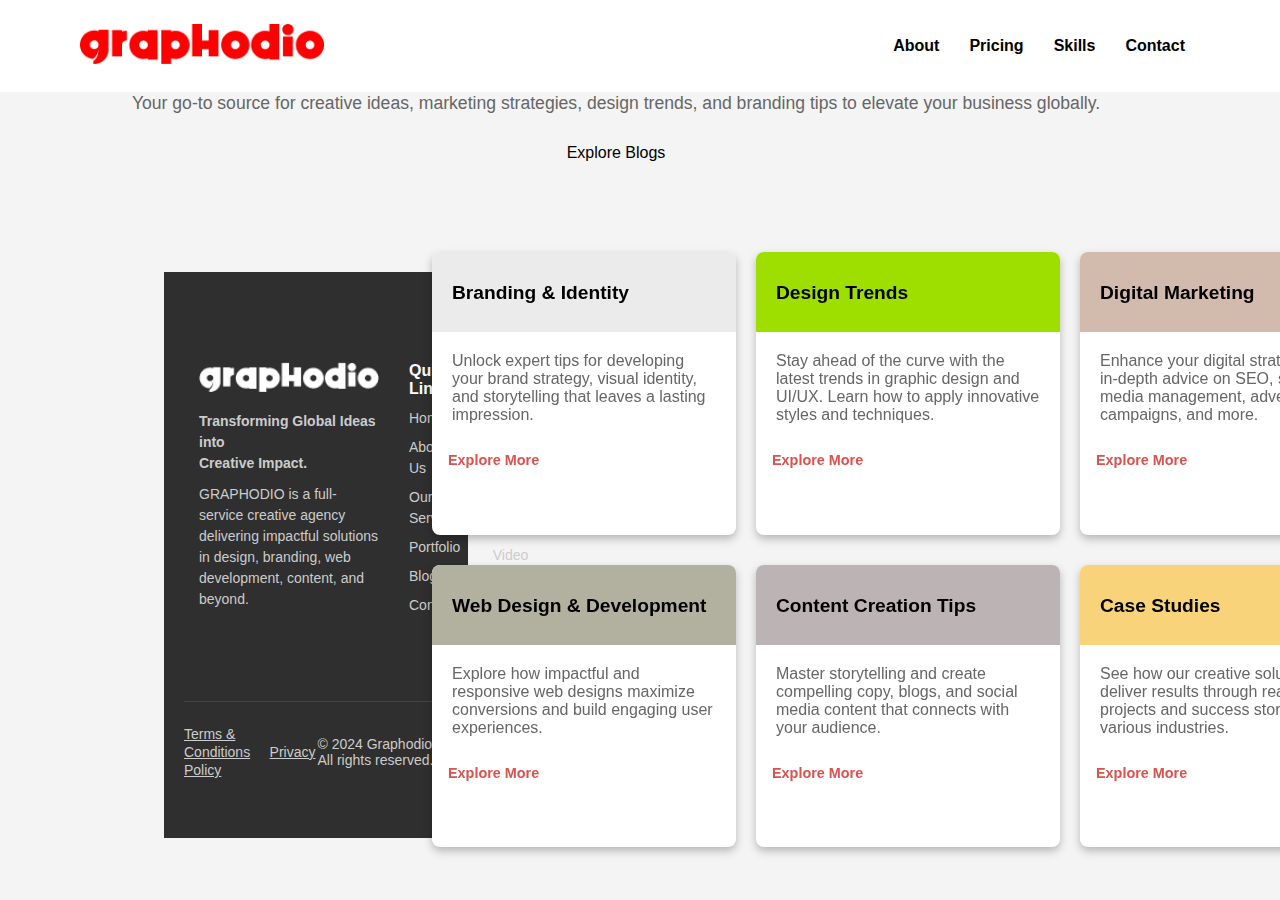
<file: mv1.0/blog.html>
<!DOCTYPE html>
<html lang="en">
<head>
    <meta charset="UTF-8">
    <meta name="viewport" content="width=device-width, initial-scale=1.0">
    <title>Graphodio Blog Section</title>
    <link rel="stylesheet" href="blog.css">
</head>
<body>
    <header>
        <nav class="navbar" id="navbar"> 
            <div class="logo" id="logo">
                <a href="#"><img src="images/logo.png" alt="Graphodio Logo"></a> 
            </div>
            <div class="menu-icon" id="menu-icon" onclick="toggleMenu()">
                <span class="bar"></span>
                <span class="bar"></span>
                <span class="bar"></span>
            </div>
            <ul class="nav-links" id="nav-links">
                <li><a href="#about">About</a></li>
                <li><a href="#service">Pricing</a></li>
                <li><a href="#skills">Skills</a></li>
                <li><a href="#contact">Contact</a></li>
            </ul>
        </nav>
      
    </header>
    
    <div class="blog-section">
        <h1>Insights That Inspire: The Graphodio Blog</h1>
        <p>Your go-to source for creative ideas, marketing strategies, design trends, and branding tips to elevate your business globally.</p>
        <a class="explore-btn" onclick="showContent()">Explore Blogs</a>
        <div class="blog-content" id="blogContent">
            <p>Welcome to the Graphodio Blog! Our mission is to empower businesses, designers, and marketers with the knowledge they need to succeed in a rapidly evolving digital world. Whether it’s understanding the latest design trends, building a powerful brand, or optimizing your digital marketing strategies, we’re here to help you stay informed and achieve impactful results.</p>
            <p>Start exploring and discover creative insights that can take your business to the next level!</p>
        </div>
    </div>

    <div class="grid-section">
        <div class="grid-item">
            <h2>Branding & Identity</h2>
            <div class="content">
            <p>Unlock expert tips for developing your brand strategy, visual identity, and storytelling that leaves a lasting impression.</p>
            <a class="explore-more" href="#">Explore More</a></div>
        </div>
        <div class="grid-item">
            <h2>Design Trends</h2>
            <div class="content">
            <p>Stay ahead of the curve with the latest trends in graphic design and UI/UX. Learn how to apply innovative styles and techniques.</p>
            <a class="explore-more" href="#">Explore More</a></div>
        </div>
        <div class="grid-item">
            <h2>Digital Marketing</h2>
            <div class="content">
            <p>Enhance your digital strategies with in-depth advice on SEO, social media management, advertising campaigns, and more.</p>
            <a class="explore-more" href="#">Explore More</a></div>
        </div>
        <div class="grid-item">
            <h2>Web Design & Development</h2>
            <div class="content">
            <p>Explore how impactful and responsive web designs maximize conversions and build engaging user experiences.</p>
            <a class="explore-more" href="#">Explore More</a></div>
        </div>
        <div class="grid-item">
            <h2>Content Creation Tips</h2>
            <div class="content">
            <p>Master storytelling and create compelling copy, blogs, and social media content that connects with your audience.</p>
            <a class="explore-more" href="#">Explore More</a></div>
        </div>
        <div class="grid-item">
            <h2>Case Studies</h2>
            <div class="content">
            <p>See how our creative solutions deliver results through real-life projects and success stories from various industries.</p>
            <a class="explore-more" href="#">Explore More</a></div>
        </div>
        <footer>
            <div class="footer-container">
              
              <div class="footer-section company-info">
                <img src="images/Frame 16.png" alt="Graphodio Logo" class="footer-logo" />
                <p class="slogan">Transforming Global Ideas into <br> Creative Impact.</p>
                <p class="description">
                  GRAPHODIO is a full-service creative agency delivering impactful solutions in design, branding, web development, content, and beyond.
                </p>
              </div>
              
              
              <div class="footer-section quick-links">
                <h3>Quick Links</h3>
                <ul>
                  <li><a href="#">Home</a></li>
                  <li><a href="#about">About Us</a></li>
                  <li><a href="#skills">Our Services</a></li>
                  <li><a>Portfolio</a></li>
                  <li><a>Blog</a></li>
                  <li><a href="#contact">Contact</a></li>
                </ul>
              </div>
              
              <div class="footer-section services">
                <h3>Our Services</h3>
                <ul>
                  <li><a>Branding</a></li>
                  <li><a>Web Design</a></li>
                  <li><a>Content Creation</a></li>
                  <li><a>Photography</a></li>
                  <li><a>Video Production</a></li>
                  <li><a>Social Media Marketing</a></li>
                </ul>
              </div>
              
              
              <div class="footer-section contact">
                <h3>Contact Us</h3>
                <p class="contact-infos">+8801782060008</p>
                <p class="contact-infos"><a href="mailto:info@graphodio.com">info@graphodio.com</a></p>
                <div class="social-icons">
                  <a href="https://www.facebook.com/Graphodio360" target="_blank"><i class="fab fa-facebook"></i></a>
                  <a href="https://www.instagram.com/graphodio360/" target="_blank"><i class="fab fa-instagram"></i></a>
                  <a href="https://www.linkedin.com/company/graphodio360/" target="_blank"><i class="fab fa-linkedin"></i></a>
                  <a href="mailto:info@graphodio.com" target="_blank"><i class="fas fa-envelope"></i></a>
      
                </div>
              </div>
            </div>
          
            
            <div class="footer-bottom">
              <div class="bottom-links">
                <a href="javascript:void(0);" id="open-terms-btn">Terms & Conditions</a>
                <a href="javascript:void(0);" id="open-policy-btn">Privacy Policy</a>
              </div>
              <div class="copyright">
                © 2024 Graphodio. All rights reserved.
              </div>
            
            <div id="terms-modal" class="modal">
              <div class="modal-content">
                  <span class="close-btn" id="close-terms-btn">&times;</span>
                  <h1>Terms & Conditions</h1>
                  <div class="terms-section">
                    <h2 onclick="toggleSection(this)">1. Acceptance of Terms</h2>
                    <p>Welcome to Graphodio. By accessing our website (https://graphodio.com) and using our services, you agree to comply with and be bound by the following Terms and Conditions. If you do not agree to all of these terms, please do not use our website or services.</p>
                </div>
        
                
                <div class="terms-section">
                    <h2 onclick="toggleSection(this)">2. Services</h2>
                    <p>Graphodio provides creative solutions, including branding, web design, content creation, photography, video production, and marketing services. The scope, deliverables, and pricing will be detailed in project proposals and contracts shared with clients.</p>
                </div>
        
                
                <div class="terms-section">
                    <h2 onclick="toggleSection(this)">3. Use of Website</h2>
                    <p>•You may browse our website for general information.<br>
                        •	Do not misuse, copy, or modify the website’s content without written permission.<br>
                        •	All intellectual property, including text, designs, and images, is the property of Graphodio.</p>
                </div>
        
                
                <div class="terms-section">
                    <h2 onclick="toggleSection(this)">4. Payments and Billing</h2>
                    <p>•All projects and services are subject to payment terms agreed upon in our contracts or proposals.<br>
                        •	Late payments may incur penalties.<br>
                        •	For recurring services (e.g., subscriptions), timely payment is mandatory to maintain the agreement.
                    </p>
                </div>
        
                
                <div class="terms-section">
                    <h2 onclick="toggleSection(this)">5. Client Responsibilities</h2>
                    <p>•	Provide necessary project materials (content, brand guidelines, etc.) in a timely manner.<br>
                        •	Provide clear feedback during the design or service process.<br>
                        •	Delays caused by the client may affect the project timeline.</p>
                </div>
        
                
                <div class="terms-section">
                    <h2 onclick="toggleSection(this)">6. Termination</h2>
                    <p>Either party may terminate a contract or service with a prior written notice. Fees for completed work or services rendered will still be due.</p>
                </div>
        
                
                <div class="terms-section">
                    <h2 onclick="toggleSection(this)">7. Limitations of Liability</h2>
                    <p>Graphodio is not liable for: <br>
                        •	Any direct, indirect, or incidental damages caused during or after our services.<br>
                        •	Technical website issues due to external circumstances.</p>
                </div>
        
                
                <div class="terms-section">
                    <h2 onclick="toggleSection(this)">8. Changes to Terms</h2>
                    <p>Graphodio reserves the right to update or modify these Terms and Conditions at any time. Continued use of our website or services will indicate acceptance of updated terms.</p>
                </div>
        
               
                <div class="terms-section">
                    <h2 onclick="toggleSection(this)">9. Contact Us</h2>
                    <p>
                        If you have questions about these Terms & Conditions, please contact us: <br>
                        Email: info@graphodio.com</p>
                </div>
            </div>
              </div>
        
          
      <div id="policy-modal" class="modal">
        <div class="modal-content">
            <span class="close-btn" id="close-policy-btn">&times;</span>
            <h1>Privacy Policy</h1>
            <p>At Graphodio, we respect your privacy and are committed to protecting your personal information. This Privacy Policy explains what data we collect, why we collect it, and how it is used.</p>
      
        
            
            <div class="policy-section">
                <h2 onclick="toggleSection(this)">1. Information We Collect</h2>
                <p> We collect the following types of information:<br>
                    •	Personal Information: Your name, email address, phone number, or business details (when you contact us, use our services, or sign up for newsletters).<br>
                    •	Non-Personal Data: Data like IP addresses, browser information, and cookies when you visit our website.</p>
            </div>
      
            
            <div class="policy-section">
                <h2 onclick="toggleSection(this)">2. How We Use Your Information</h2>
                <p>	•	To communicate with you regarding inquiries, services, or project updates.<br>
                    •	To improve our website’s functionality and user experience.<br>
                    •	To provide personalized marketing (e.g., newsletters or service updates).<br>
                    •	To fulfill our legal and administrative obligations.</p>
            </div>
      
            
            <div class="policy-section">
                <h2 onclick="toggleSection(this)">3. Cookies and Tracking Technologies</h2>
                <p>Our website uses cookies to enhance user experience. Cookies help us analyze web traffic and personalize content. You can control cookie preferences in your browser settings.</p>
            </div>
      
            
            <div class="policy-section">
                <h2 onclick="toggleSection(this)">4. Information Sharing</h2>
                <p>We do not sell, rent, or share your personal information with third parties except:<br>
                    •	With your consent.<br>
                    •	With trusted service providers assisting us with hosting, email delivery, or analytics.<br>
                    •	To comply with legal obligations.
                </p>
            </div>
      
            
            <div class="policy-section">
                <h2 onclick="toggleSection(this)">5. Data Security</h2>
                <p>We prioritize data protection and take reasonable measures to keep your personal data secure from unauthorized access, misuse, or breaches.</p>
            </div>
      
            
            <div class="policy-section">
                <h2 onclick="toggleSection(this)">6. Your Rights</h2>
                <p>You have the right to:<br>
                    •	Request access to your data.<br>
                    •	Modify or delete your personal information.<br>
                    •	Withdraw consent for marketing communications.<br>
                    <br>
                To exercise these rights, please email us at: info@graphodio.com.
                </p>
            </div>
      
            <!-- Section 7 -->
            <div class="policy-section">
                <h2 onclick="toggleSection(this)">7. External Links</h2>
                <p>Our website may contain links to third-party websites. Graphodio is not responsible for their privacy practices or content. Please review their policies separately.</p>
            </div>
      
           
            <div class="policy-section">
                <h2 onclick="toggleSection(this)">8. Updates to Privacy Policy</h2>
                <p>We reserve the right to update this Privacy Policy when necessary. We recommend you review it periodically.</p>
            </div>
      
            
            <div class="policy-section">
                <h2 onclick="toggleSection(this)">9. Contact Us</h2>
                <p>For any questions regarding this Privacy Policy, contact us at:<br>
                    📧 Email: info@graphodio.com</p>
            </div>
        </div>
        <script>
          // Toggle visibility of the section content
      function toggleSection(element) {
          const content = element.nextElementSibling;
          if (content.style.display === "none" || content.style.display === "") {
              content.style.display = "block";
          } else {
              content.style.display = "none";
          }
      }
      
      // Close Page Button
      function closePage() {
          window.history.back();
      }
      
          const termsModal = document.getElementById("terms-modal");
          const policyModal = document.getElementById("policy-modal");
          
          
          const openTermsBtn = document.getElementById("open-terms-btn");
          const openPolicyBtn = document.getElementById("open-policy-btn");
          
          
          const closeTermsBtn = document.getElementById("close-terms-btn");
          const closePolicyBtn = document.getElementById("close-policy-btn");
          
          
          openTermsBtn.addEventListener("click", () => {
            termsModal.style.display = "block";
          });
          
          
          openPolicyBtn.addEventListener("click", () => {
            policyModal.style.display = "block";
          });
          
         
          closeTermsBtn.addEventListener("click", () => {
            termsModal.style.display = "none";
          });
          
          
          closePolicyBtn.addEventListener("click", () => {
            policyModal.style.display = "none";
          });
          
          
          window.addEventListener("click", (e) => {
            if (e.target === termsModal) {
              termsModal.style.display = "none";
            } else if (e.target === policyModal) {
              policyModal.style.display = "none";
            }
          });
          </script></div></div>
          </footer>
    </div>    <script src="blog.js"></script>
</body>
</html>
</file>
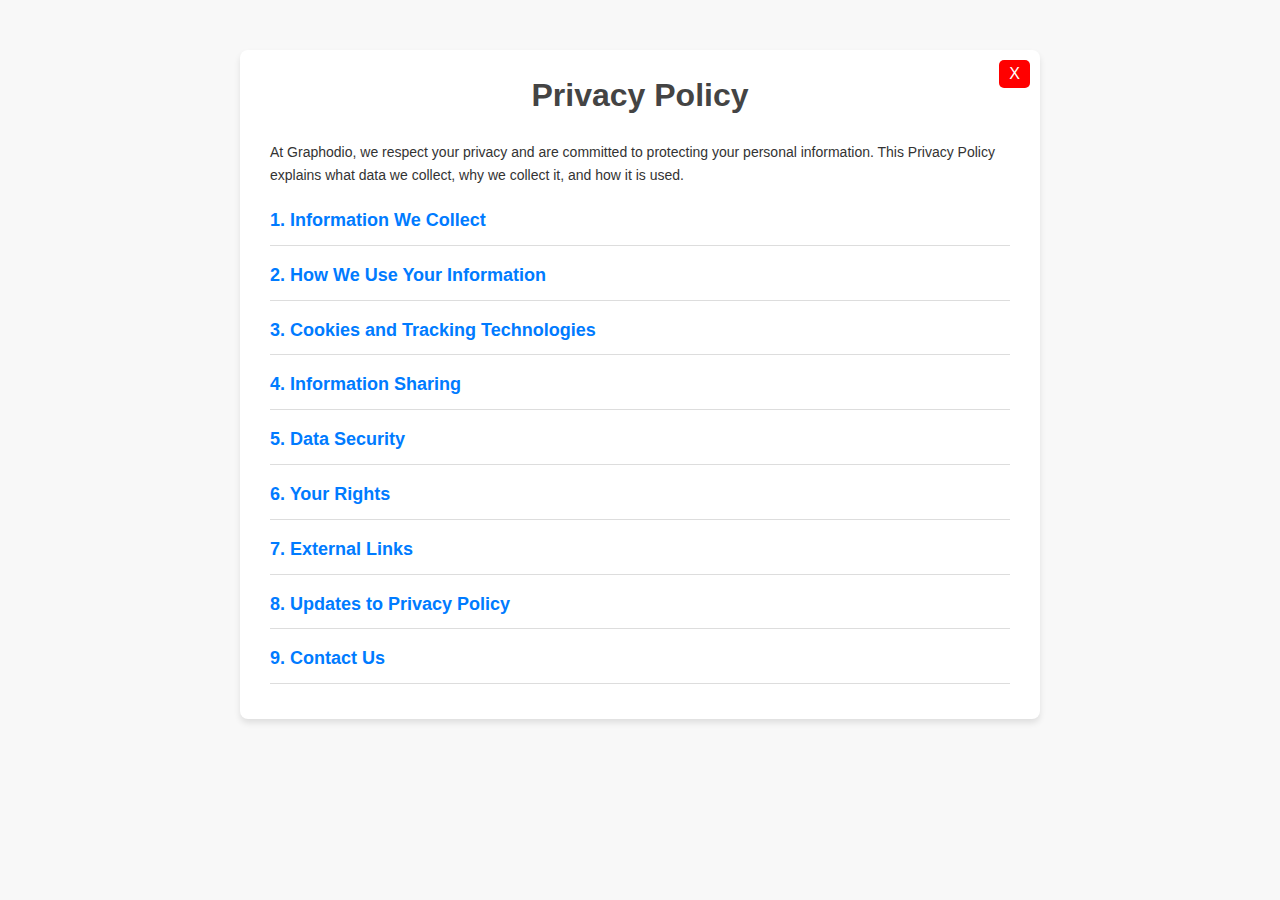
<file: mv1.0/Policy.html>
<!DOCTYPE html>
<html lang="en">
<head>
    <meta charset="UTF-8">
    <meta name="viewport" content="width=device-width, initial-scale=1.0">
    <title>Privacy Policy</title>
    <link rel="stylesheet" href="Policy.css">
    <link rel="icon" href="images/favicon.png" type="image/x-icon">
    <!-- Google tag (gtag.js) -->
<script async src="https://www.googletagmanager.com/gtag/js?id=G-K357W4STM4"></script>
<script>
  window.dataLayer = window.dataLayer || [];
  function gtag(){dataLayer.push(arguments);}
  gtag('js', new Date());

  gtag('config', 'G-K357W4STM4');
</script>
</head>
<body>
    <!-- Main Container -->
    <div class="policy-container">
        <button class="close-btn" onclick="closePage()">X</button>
        <h1>Privacy Policy</h1>
        <p>At Graphodio, we respect your privacy and are committed to protecting your personal information. This Privacy Policy explains what data we collect, why we collect it, and how it is used.</p>

    
        <!-- Section 1 -->
        <div class="policy-section">
            <h2 onclick="toggleSection(this)">1. Information We Collect</h2>
            <p> We collect the following types of information:<br>
                •	Personal Information: Your name, email address, phone number, or business details (when you contact us, use our services, or sign up for newsletters).<br>
                •	Non-Personal Data: Data like IP addresses, browser information, and cookies when you visit our website.</p>
        </div>

        <!-- Section 2 -->
        <div class="policy-section">
            <h2 onclick="toggleSection(this)">2. How We Use Your Information</h2>
            <p>	•	To communicate with you regarding inquiries, services, or project updates.<br>
                •	To improve our website’s functionality and user experience.<br>
                •	To provide personalized marketing (e.g., newsletters or service updates).<br>
                •	To fulfill our legal and administrative obligations.</p>
        </div>

        <!-- Section 3 -->
        <div class="policy-section">
            <h2 onclick="toggleSection(this)">3. Cookies and Tracking Technologies</h2>
            <p>Our website uses cookies to enhance user experience. Cookies help us analyze web traffic and personalize content. You can control cookie preferences in your browser settings.</p>
        </div>

        <!-- Section 4 -->
        <div class="policy-section">
            <h2 onclick="toggleSection(this)">4. Information Sharing</h2>
            <p>We do not sell, rent, or share your personal information with third parties except:<br>
                •	With your consent.<br>
                •	With trusted service providers assisting us with hosting, email delivery, or analytics.<br>
                •	To comply with legal obligations.
            </p>
        </div>

        <!-- Section 5 -->
        <div class="policy-section">
            <h2 onclick="toggleSection(this)">5. Data Security</h2>
            <p>We prioritize data protection and take reasonable measures to keep your personal data secure from unauthorized access, misuse, or breaches.</p>
        </div>

        <!-- Section 6 -->
        <div class="policy-section">
            <h2 onclick="toggleSection(this)">6. Your Rights</h2>
            <p>You have the right to:<br>
                •	Request access to your data.<br>
                •	Modify or delete your personal information.<br>
                •	Withdraw consent for marketing communications.<br>
                <br>
            To exercise these rights, please email us at: info@graphodio.com.
            </p>
        </div>

        <!-- Section 7 -->
        <div class="policy-section">
            <h2 onclick="toggleSection(this)">7. External Links</h2>
            <p>Our website may contain links to third-party websites. Graphodio is not responsible for their privacy practices or content. Please review their policies separately.</p>
        </div>

        <!-- Section 8 -->
        <div class="policy-section">
            <h2 onclick="toggleSection(this)">8. Updates to Privacy Policy</h2>
            <p>We reserve the right to update this Privacy Policy when necessary. We recommend you review it periodically.</p>
        </div>

        <!-- Section 9 -->
        <div class="policy-section">
            <h2 onclick="toggleSection(this)">9. Contact Us</h2>
            <p>For any questions regarding this Privacy Policy, contact us at:<br>
                📧 Email: info@graphodio.com</p>
        </div>
    </div>

    <script src="Policy.js"></script>
</body>
</html>
</file>
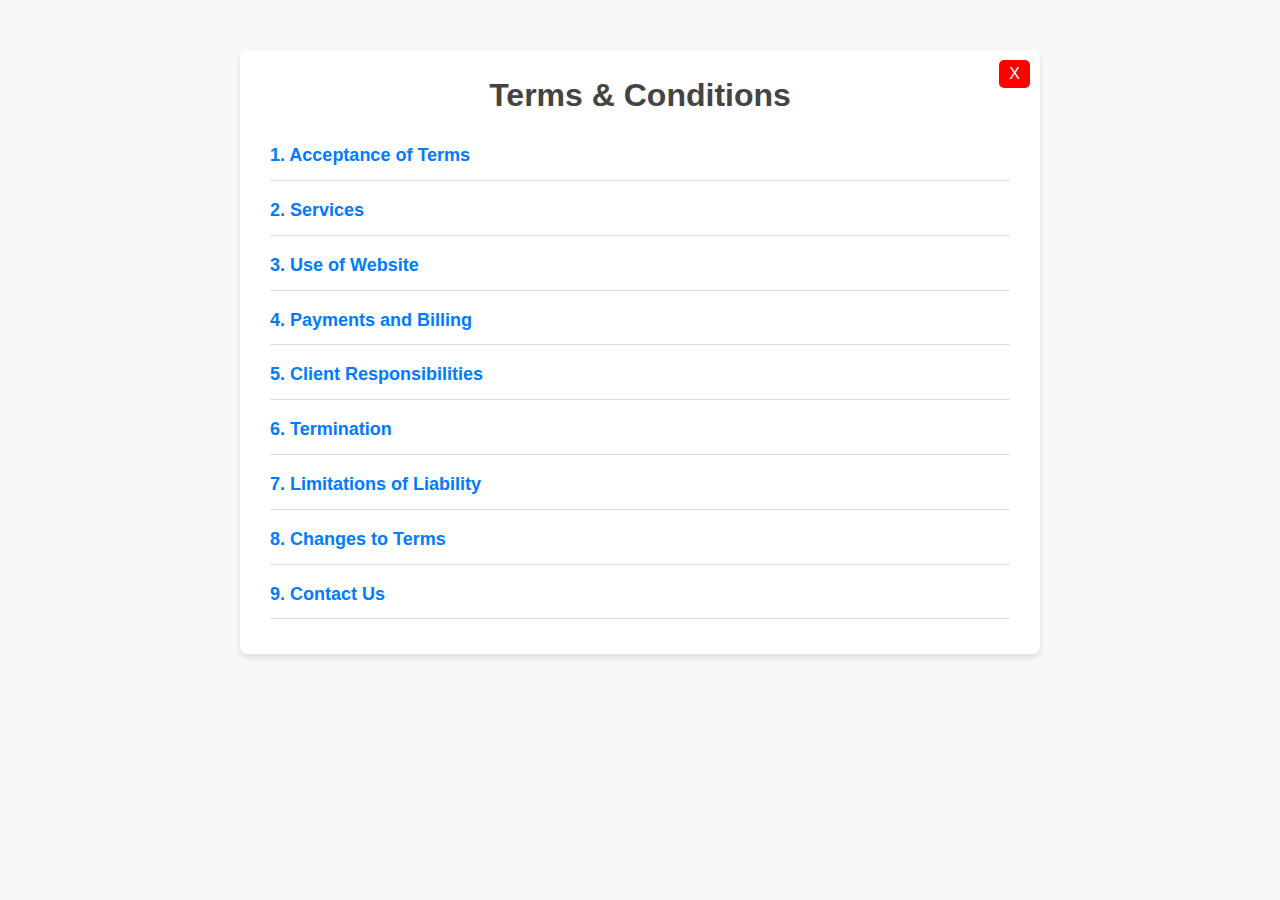
<file: mv1.0/T&C.html>
<!DOCTYPE html>
<html lang="en">
<head>
    <meta charset="UTF-8">
    <meta name="viewport" content="width=device-width, initial-scale=1.0">
    <title>Terms & Conditions</title>
    <link rel="stylesheet" href="T&C.css">
    <link rel="icon" href="images/favicon.png" type="image/x-icon">
    <!-- Google tag (gtag.js) -->
<script async src="https://www.googletagmanager.com/gtag/js?id=G-K357W4STM4"></script>
<script>
  window.dataLayer = window.dataLayer || [];
  function gtag(){dataLayer.push(arguments);}
  gtag('js', new Date());

  gtag('config', 'G-K357W4STM4');
</script>
</head>
<body>
    <!-- Main Container -->
    <div class="terms-container">
        <button class="close-btn" onclick="closePage()">X</button>
        <h1>Terms & Conditions</h1>

        <!-- Section 1 -->
        <div class="terms-section">
            <h2 onclick="toggleSection(this)">1. Acceptance of Terms</h2>
            <p>Welcome to Graphodio. By accessing our website (https://graphodio.com) and using our services, you agree to comply with and be bound by the following Terms and Conditions. If you do not agree to all of these terms, please do not use our website or services.</p>
        </div>

        <!-- Section 2 -->
        <div class="terms-section">
            <h2 onclick="toggleSection(this)">2. Services</h2>
            <p>Graphodio provides creative solutions, including branding, web design, content creation, photography, video production, and marketing services. The scope, deliverables, and pricing will be detailed in project proposals and contracts shared with clients.</p>
        </div>

        <!-- Section 3 -->
        <div class="terms-section">
            <h2 onclick="toggleSection(this)">3. Use of Website</h2>
            <p>•You may browse our website for general information.<br>
                •	Do not misuse, copy, or modify the website’s content without written permission.<br>
                •	All intellectual property, including text, designs, and images, is the property of Graphodio.</p>
        </div>

        <!-- Section 4 -->
        <div class="terms-section">
            <h2 onclick="toggleSection(this)">4. Payments and Billing</h2>
            <p>•All projects and services are subject to payment terms agreed upon in our contracts or proposals.<br>
                •	Late payments may incur penalties.<br>
                •	For recurring services (e.g., subscriptions), timely payment is mandatory to maintain the agreement.
            </p>
        </div>

        <!-- Section 5 -->
        <div class="terms-section">
            <h2 onclick="toggleSection(this)">5. Client Responsibilities</h2>
            <p>•	Provide necessary project materials (content, brand guidelines, etc.) in a timely manner.<br>
                •	Provide clear feedback during the design or service process.<br>
                •	Delays caused by the client may affect the project timeline.</p>
        </div>

        <!-- Section 6 -->
        <div class="terms-section">
            <h2 onclick="toggleSection(this)">6. Termination</h2>
            <p>Either party may terminate a contract or service with a prior written notice. Fees for completed work or services rendered will still be due.</p>
        </div>

        <!-- Section 7 -->
        <div class="terms-section">
            <h2 onclick="toggleSection(this)">7. Limitations of Liability</h2>
            <p>Graphodio is not liable for: <br>
                •	Any direct, indirect, or incidental damages caused during or after our services.<br>
                •	Technical website issues due to external circumstances.</p>
        </div>

        <!-- Section 8 -->
        <div class="terms-section">
            <h2 onclick="toggleSection(this)">8. Changes to Terms</h2>
            <p>Graphodio reserves the right to update or modify these Terms and Conditions at any time. Continued use of our website or services will indicate acceptance of updated terms.</p>
        </div>

        <!-- Section 9 -->
        <div class="terms-section">
            <h2 onclick="toggleSection(this)">9. Contact Us</h2>
            <p>
                If you have questions about these Terms & Conditions, please contact us: <br>
                Email: info@graphodio.com</p>
        </div>
    </div>

    <script src="T&C.js"></script>
</body>
</html>
</file>
<file: mv1.0/blog.css>
* {
    margin: 0;
     padding: 0;
   }
   
   body {
     font-family: Sora, sans-serif;
   }
   
body {
    font-family: Arial, sans-serif;
    margin: 0;
    padding: 0;
    justify-content: center;
    align-items: center;
    min-height: 100vh;
    background-color: #f4f4f4;
}
.navbar {
    background-color: white;
    padding: 24px 80px;
    display: flex;
    justify-content: space-between;
    align-items: center;
    
    position: fixed;
    top: 0;
    left: 0;
    right: 0;
    z-index: 1000;
    transition: background-color 0.3s ease; /* Smooth transition */
}
.logo img {
    height: 40px;
    width: auto;
    transition: filter 0.3s ease; /* Smooth transition for logo color change */
}
.nav-links {
    list-style: none;
    display: flex;
    justify-content: flex-end;
}

.nav-links li {
    margin: 0 15px;
    position: relative;
}

.nav-links a {
    text-decoration: none;
    color: black; /* Original color */
    font-weight: bold;
    transition: color 0.3s ease; /* Smooth transition for link color change */
}

.nav-links a:hover {
    color: #FF0000; /* Original hover color before scrolling */
}
.navbar.scrolled .nav-links a {
    color: white; /* Links turn white after scrolling */
}

.navbar.scrolled .nav-links a:hover {
    color: black; /* Links turn black on hover after scrolling */
}
/* Media Query for small screens */
@media screen and (max-width: 768px) {
    .nav-links {
        display: none;
        flex-direction: column;
        position: absolute;
        top: 60px;
        left: 0;
        width: 100%;
        background-color: white;
        padding: 0;
    }

    .nav-links li {
        text-align: center;
        margin: 0;
        padding: 10px 0;
    }

    .nav-links li a {
        display: block;
        padding: 10px;
        color: black;
    }

    .menu-icon {
        display: flex; /* Show the menu icon on small screens */
    }

    /* Show menu when clicked */
    .nav-links.active {
        display: flex; /* Show the nav links in column format */
    }

    /* Dropdown visibility on small screens */
    .dropdown-content {
        position: relative; /* Adjust the dropdown for small screens */
    }

    .dropdown.active .dropdown-content {
        display: block;
    }
}

/* Media Query for larger screens (hover behavior) */
@media screen and (min-width: 769px) {
    .dropdown:hover .dropdown-content {
        display: block; /* Show dropdown on hover */
    }
}

footer {
    background-color: #2f2f2f;
    color: #fff;
    font-family: 'sora', sans-serif;
    padding: 40px 20px 0 20px;
  }
  
   .footer-container {
    display: flex;
    justify-content: space-between;
    max-width: 1200px;
    margin: 0 auto;
    margin-top: 50px;
    margin-bottom: 35px;

  }
  
 .footer-section {
    flex: 1;
    margin: 0 15px;
  }
  
  .footer-logo {
    width: 180px;
    margin-bottom: 15px;
  }
  

  .footer-section h3 {
    font-size: 16px;
    font-weight: bold;
    margin-bottom: 10px;
  }
  
  .footer-section p,
  .footer-section a {
    font-size: 14px;
    line-height: 1.5;
    color: #ccc;
    text-decoration: none;
  }
  
  
  .footer-section a:hover {
    color: #fff;
  }
  
  .slogan {
    font-weight: bold;
    margin-bottom: 10px;
    font-size: 16px;
  }
  
  .description {
    font-size: 14px;
    line-height: 1.5;
  }
  
  /* Quick Links & Services List */
.footer-section ul {
    list-style: none;
    padding: 0;
  }
  
.footer-section ul li {
    margin-bottom: 8px;
  }
  
.footer-section ul li a {
    color: #ccc;
  }
  
.footer-section ul li a:hover {
    color: #fff;
  }
  
  /* Contact Section */
.contact-infos {
    margin-bottom: 10px;
  }
  
.social-icons a {
    color: #ccc;
    font-size: 18px;
    margin-right: 10px;
    display: inline-block;
  }
  
.social-icons a:hover {
    color: #fff;
  }
  
.footer-bottom {
    display: flex;
    justify-content: center;
    align-items: center;
    border-top: 1px solid #444;
    padding: 23px 0;
    margin-top: 20px;
    max-width: 1200px;
    margin-left: auto;
    margin-right: auto;
    padding-bottom: 59px;
  }
  
.bottom-links a {
    margin-right: 15px;
    color: #ccc;
    font-size: 14px;
  }
  
.bottom-links a:hover {
    color: #fff;
  }
  
.copyright {
    font-size: 14px;
    color: #ccc;
  }
 /* Responsive Styling */
@media (max-width: 768px) {
    .footer-container {
      flex-direction: column;
      text-align: center;
    }
  
    .footer-section {
      margin: 20px 0;
    }
  
    .footer-bottom {
      flex-direction: column;
      text-align: center;
    }
  
    .bottom-links {
      margin-bottom: 10px;
    }
  }
  
  @media (max-width: 480px) {
    .footer-logo {
      width: 150px; /* Smaller logo on small screens */
    }
  
    .footer-section h3 {
      font-size: 14px;
    }
  
    .footer-section p,
    .footer-section a {
      font-size: 12px;
    }
  
    .social-icons a {
      font-size: 16px;
    }
  
    .bottom-links a {
      font-size: 12px;
    }
  
    .copyright {
      font-size: 12px;
    }
  }   
 
  .modal {
    display: none; /* Hidden by default */
    position: fixed;
    z-index: 1000;
    left: 0;
    top: 0;
    width: 100%;
    height: 100%;
    overflow: auto;
    color: #000;
    background-color: rgba(0, 0, 0, 0.5); /* Black background with opacity */
  }
  .modal h1 {
    text-align: center;
    margin-bottom: 20px;
    color: #444;
  }
  
  .modal p{    margin-bottom: 20px;
    font-size: 14px;
  
  }
  .modal-content {
    background: #ffffffee;;
    margin: 10% auto;
    /*padding: 20px;*/
    width: 90%;
    max-width: 800px;
    border-radius: 8px;
    position: relative;
    box-shadow: 0 4px 6px rgba(0, 0, 0, 0.1);
    padding: 20px 30px;
   
  }
  
  .close-btn {
    position: absolute;
    top: 10px;
    right: 10px;
    background: red;
    color: white;
    border: none;
    padding: 5px 10px;
    font-size: 16px;
    cursor: pointer;
    border-radius: 5px;
  }
  
  .close-btn:hover {
    background-color: darkred;
  }
  .terms-section {
    margin-bottom: 15px;
    border-bottom: 1px solid #ddd;
    padding-bottom: 10px;
  }
  
  .terms-section h2 {
    font-size: 18px;
    cursor: pointer;
    color: #000000;
  }
  
  .terms-section p {
    font-size: 14px;
    margin-top: 10px;
    display: none; /* Initially hidden */
  }
  
  .terms-section h2:hover {
    color: #000000;
  }
  
  
  
  .policy-section {
    margin-bottom: 15px;
    border-bottom: 1px solid #ddd;
    padding-bottom: 10px;
  }
  
  .policy-section h2 {
    font-size: 18px;
    cursor: pointer;
    color: #000000;
  }
  
  .policy-section p {
    font-size: 14px;
    margin-top: 10px;
    display: none; /* Initially hidden */
  }
  
  .policy-section h2:hover {
    color: #000000;
  }
  
  /* Responsive Design */
  @media screen and (max-width: 768px) {
    .modal-content {
      width: 95%;
      padding: 15px 20px;
    }
  
    .modal h1 {
      font-size: 20px;
    }
  
    .modal p {
      font-size: 13px;
    }
  
    .close-btn {
      font-size: 14px;
      padding: 5px;
    }
  }
  
  @media screen and (max-width: 480px) {
    .modal-content {
      margin: 20% auto;
      width: 90%;
      padding: 10px 15px;
    }
  
    .modal h1 {
      font-size: 18px;
    }
  
    .modal p {
      font-size: 12px;
    }
  
    .close-btn {
      font-size: 12px;
      padding: 4px 8px;
    }
  }
  
.blog-section {
    text-align: center;
    padding: 40px;
    width: 90%;
}

.blog-section h1 {
    font-size: 2rem;
    margin-bottom: 16px;
    color: #333;
}

.blog-section p {
    font-size: 1.1rem;
    color: #666;
    margin-bottom: 20px;
    text-align: center;
}

.explore-btn {
    display: inline-block;
    
    color: rgb(0, 0, 0);
    padding: 10px 20px;
    font-size: 1rem;
   
    cursor: pointer;
    
}


.blog-content {
    display: none;
    margin-top: 20px;
    text-align: left;
    font-size: 1rem;
    color: #444;
}

.blog-content p {
    margin: 10px 0;
}


.grid-section {
    display: grid;
    grid-template-columns: repeat(3, 304px);
    gap: 20px;
    justify-content: center;
    margin: 40px 27rem;
    padding: 20px;
    position: relative;
}

.grid-item {
    position: absolute;
    width: 304px;
    height: 282.71px;
    filter: drop-shadow(0px 4px 4px rgba(0, 0, 0, 0.25));
    background: white;
    border-radius: 8px;
    text-align: left;
    overflow: hidden;
    transition: transform 0.3s, background-color 0.3s;
}

.grid-item:nth-child(1) {
    left: 0;
    top: 0;
}

.grid-item:nth-child(2) {
    left: 324px;
    top: 0;
}

.grid-item:nth-child(3) {
    left: 648px;
    top: 0;
}

.grid-item:nth-child(4) {
    left: 0;
    top: 312.71px;
}

.grid-item:nth-child(5) {
    left: 324px;
    top: 312.71px;
}

.grid-item:nth-child(6) {
    left: 648px;
    top: 312.71px;
}


.grid-item h2 {
    position: absolute;
    top: 10px;
    padding: 20px;
    font-size: 1.2rem;
    margin: 0;
    color: rgb(0, 0, 0);
    z-index: 2;
}

.grid-item p {
    font-size: 1rem;
    color: #666;
    margin: 0;
    padding: 100px 20px 20px;
}

.explore-more {
    display: inline-block;
    background-color: transparent;
    color: #d9534f;
    font-weight: bold;
    padding: 8px 16px;
    font-size: 0.9rem;
    text-decoration: none;
    border: none;
    cursor: pointer;
}

.grid-item::before {
    content: "";
    display: block;
    height: 80px;
    width: 100%;
    position: absolute;
    top: 0;
    left: 0;
    z-index: 1;
}

.grid-item:nth-child(1)::before {
    background-color: #EBEBEB;
}

.grid-item:nth-child(2)::before {
    background-color: #9FDF00;
}

.grid-item:nth-child(3)::before {
    background-color: #D2BAAC;
}

.grid-item:nth-child(4)::before {
    background-color: #B2B1A0;
}

.grid-item:nth-child(5)::before {
    background-color: #BCB4B4;
}

.grid-item:nth-child(6)::before {
    background-color: #F8D379;
}
</file>
<file: mv1.0/Policy.css>
/* General Reset */
* {
    margin: 0;
    padding: 0;
    box-sizing: border-box;
    font-family: Arial, sans-serif;
}

body {
    background-color: #f8f8f8;
    color: #333;
    line-height: 1.6;
}

/* Terms Container */
.policy-container {
    width: 90%;
    max-width: 800px;
    margin: 50px auto;
    background: #fff;
    padding: 20px 30px;
    border-radius: 8px;
    box-shadow: 0 4px 6px rgba(0, 0, 0, 0.1);
    position: relative;
}

/* Close Button */
.close-btn {
    position: absolute;
    top: 10px;
    right: 10px;
    background: red;
    color: #fff;
    border: none;
    padding: 5px 10px;
    cursor: pointer;
    font-size: 16px;
    border-radius: 5px;
}

.close-btn:hover {
    background-color: darkred;
}

/* Section Styles */
h1 {
    text-align: center;
    margin-bottom: 20px;
    color: #444;
}
p{    margin-bottom: 20px;
    font-size: 14px;

}
.policy-section {
    margin-bottom: 15px;
    border-bottom: 1px solid #ddd;
    padding-bottom: 10px;
}

.policy-section h2 {
    font-size: 18px;
    cursor: pointer;
    color: #007BFF;
}

.policy-section p {
    font-size: 14px;
    margin-top: 10px;
    display: none; /* Initially hidden */
}

.policy-section h2:hover {
    color: #0056b3;
}
</file>
<file: mv1.0/T&C.css>
/* General Reset */
* {
    margin: 0;
    padding: 0;
    box-sizing: border-box;
    font-family: Arial, sans-serif;
}

body {
    background-color: #f8f8f8;
    color: #333;
    line-height: 1.6;
}

/* Terms Container */
.terms-container {
    width: 90%;
    max-width: 800px;
    margin: 50px auto;
    background: #fff;
    padding: 20px 30px;
    border-radius: 8px;
    box-shadow: 0 4px 6px rgba(0, 0, 0, 0.1);
    position: relative;
}

/* Close Button */
.close-btn {
    position: absolute;
    top: 10px;
    right: 10px;
    background: red;
    color: #fff;
    border: none;
    padding: 5px 10px;
    cursor: pointer;
    font-size: 16px;
    border-radius: 5px;
}

.close-btn:hover {
    background-color: darkred;
}

/* Section Styles */
h1 {
    text-align: center;
    margin-bottom: 20px;
    color: #444;
}

.terms-section {
    margin-bottom: 15px;
    border-bottom: 1px solid #ddd;
    padding-bottom: 10px;
}

.terms-section h2 {
    font-size: 18px;
    cursor: pointer;
    color: #007BFF;
}

.terms-section p {
    font-size: 14px;
    margin-top: 10px;
    display: none; /* Initially hidden */
}

.terms-section h2:hover {
    color: #0056b3;
}
</file>
